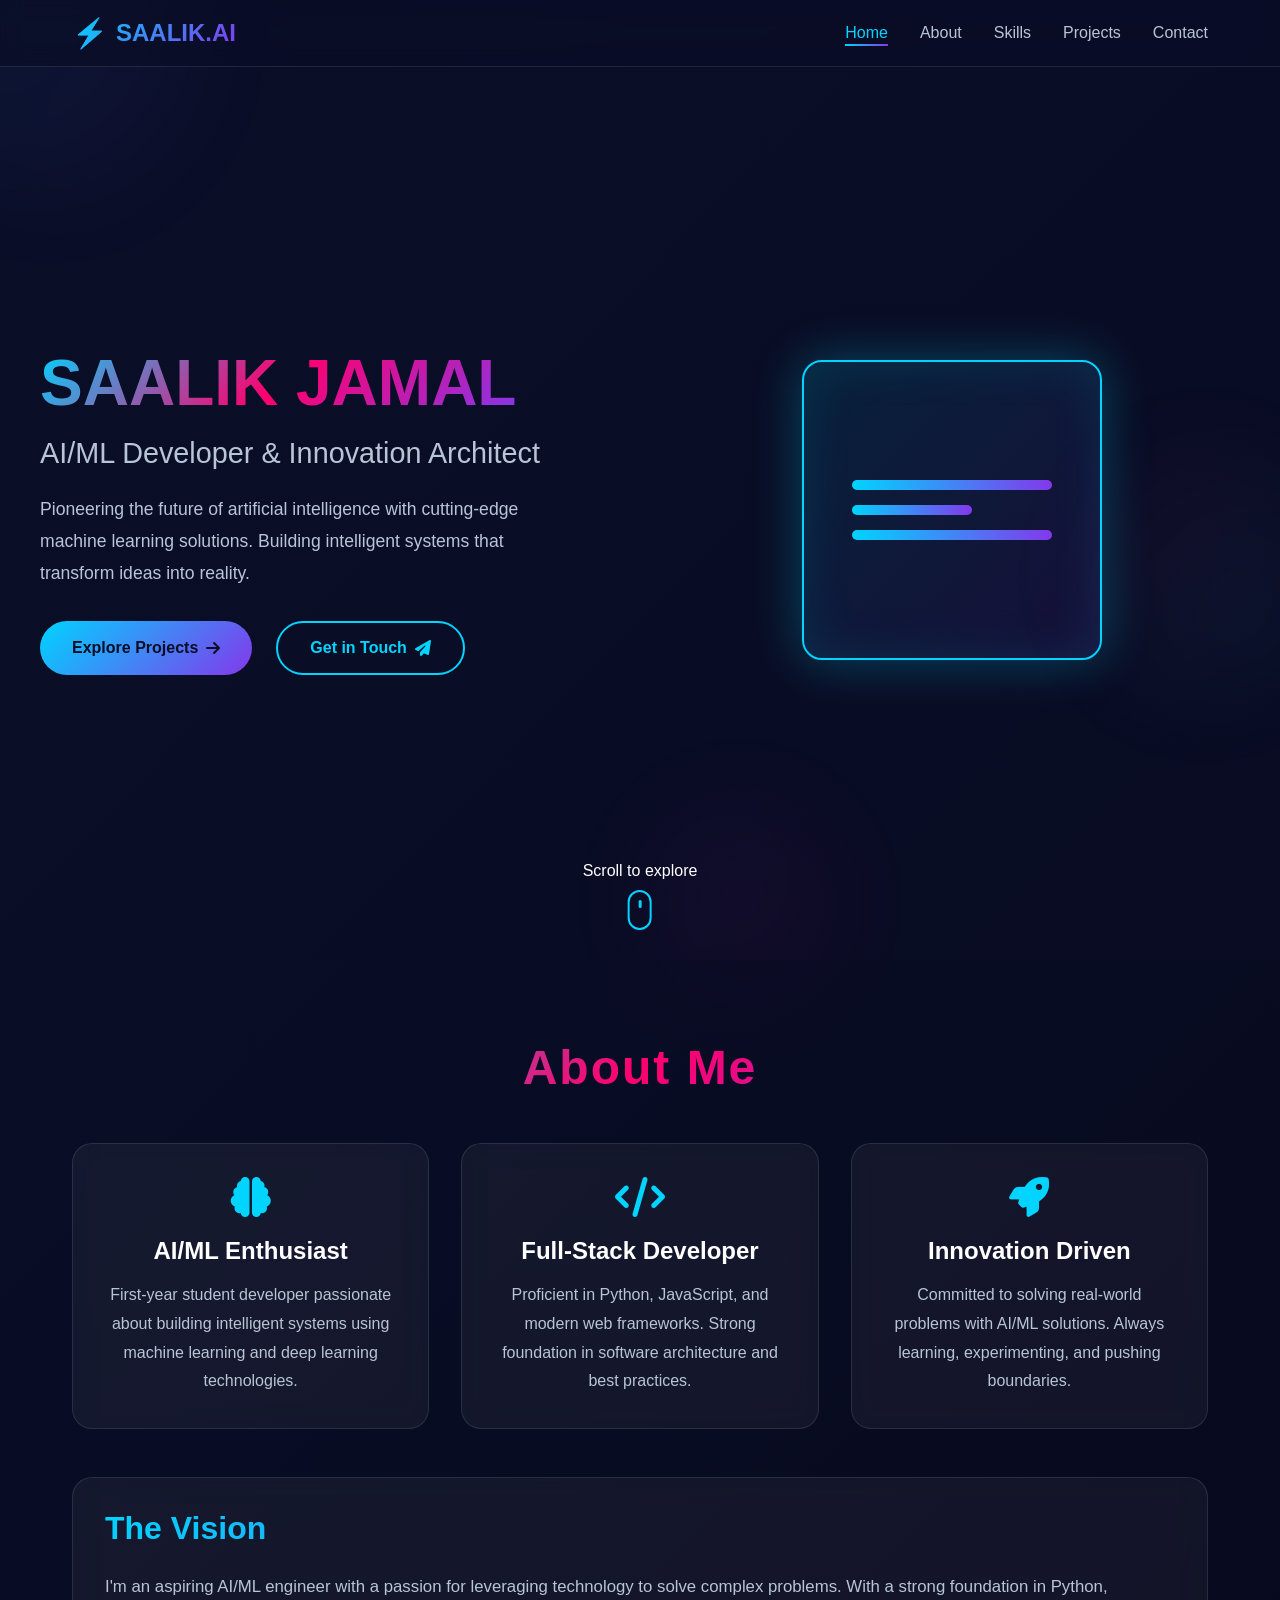
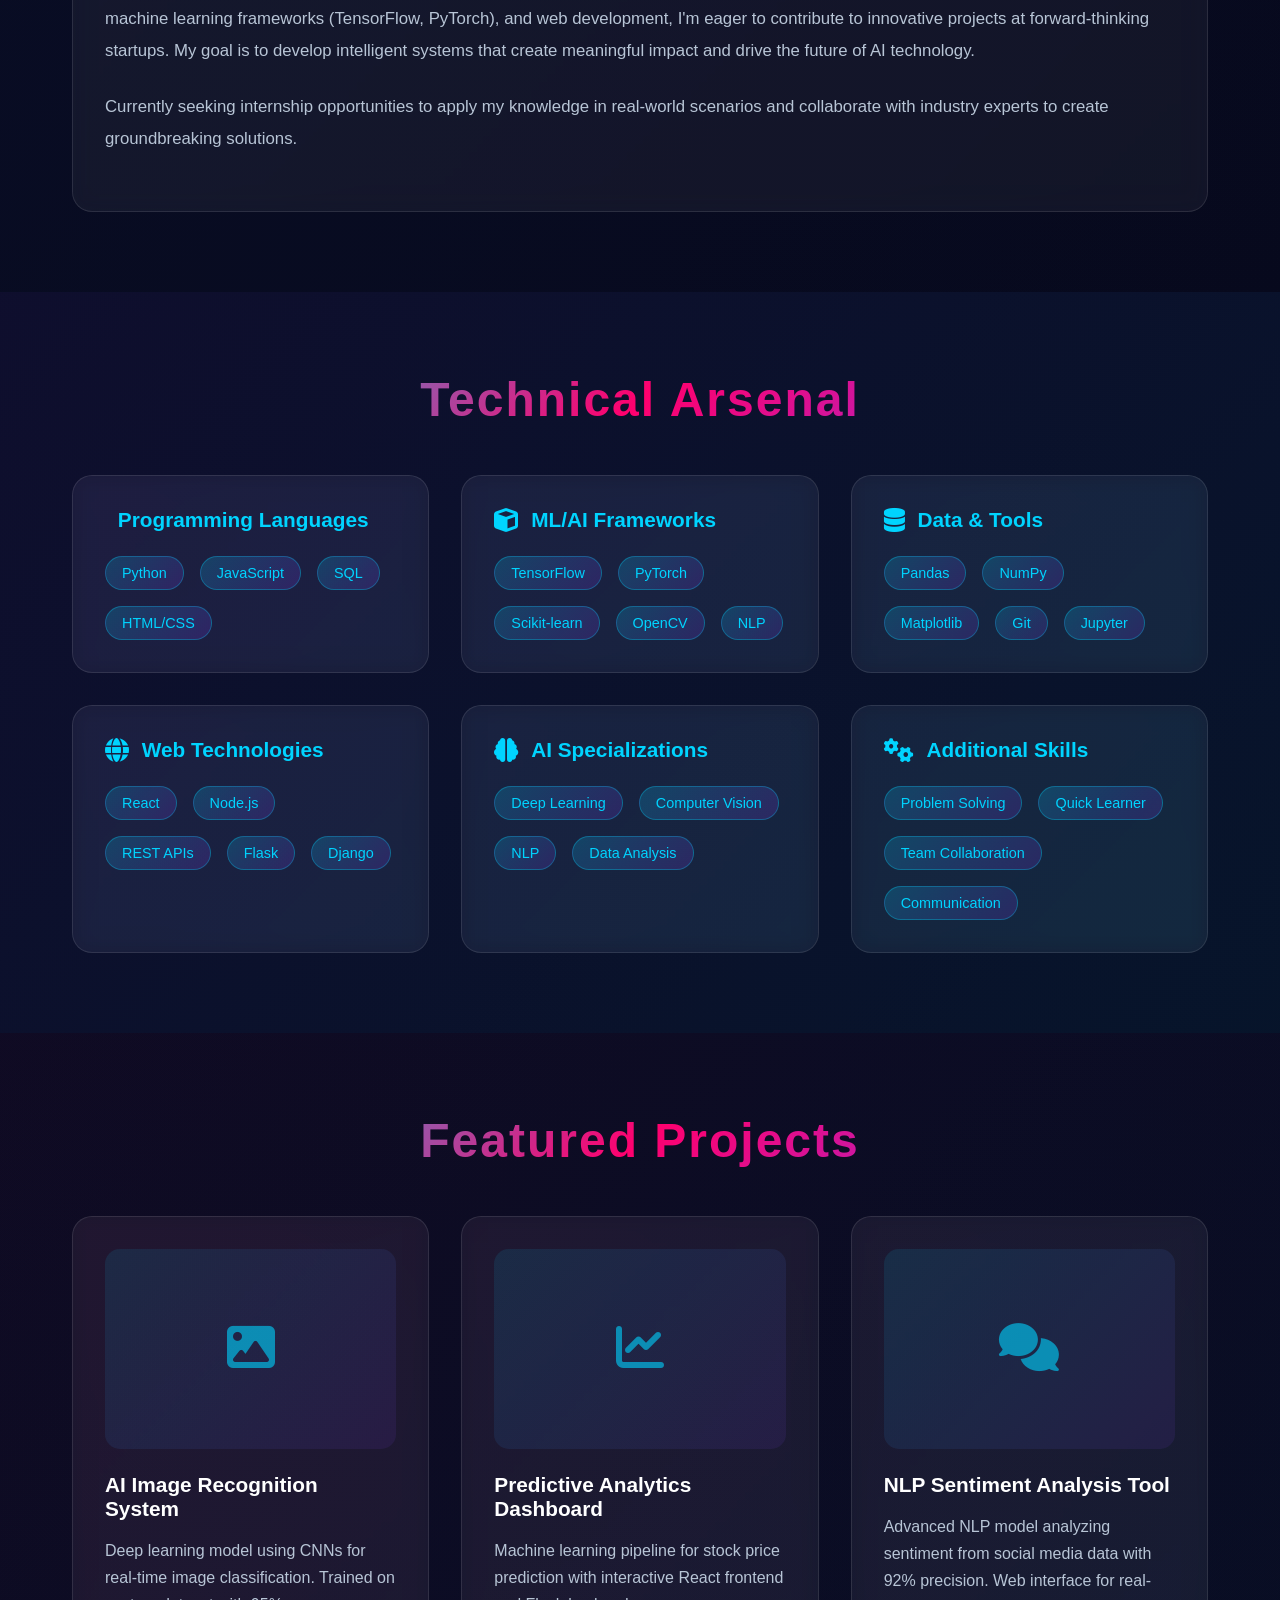
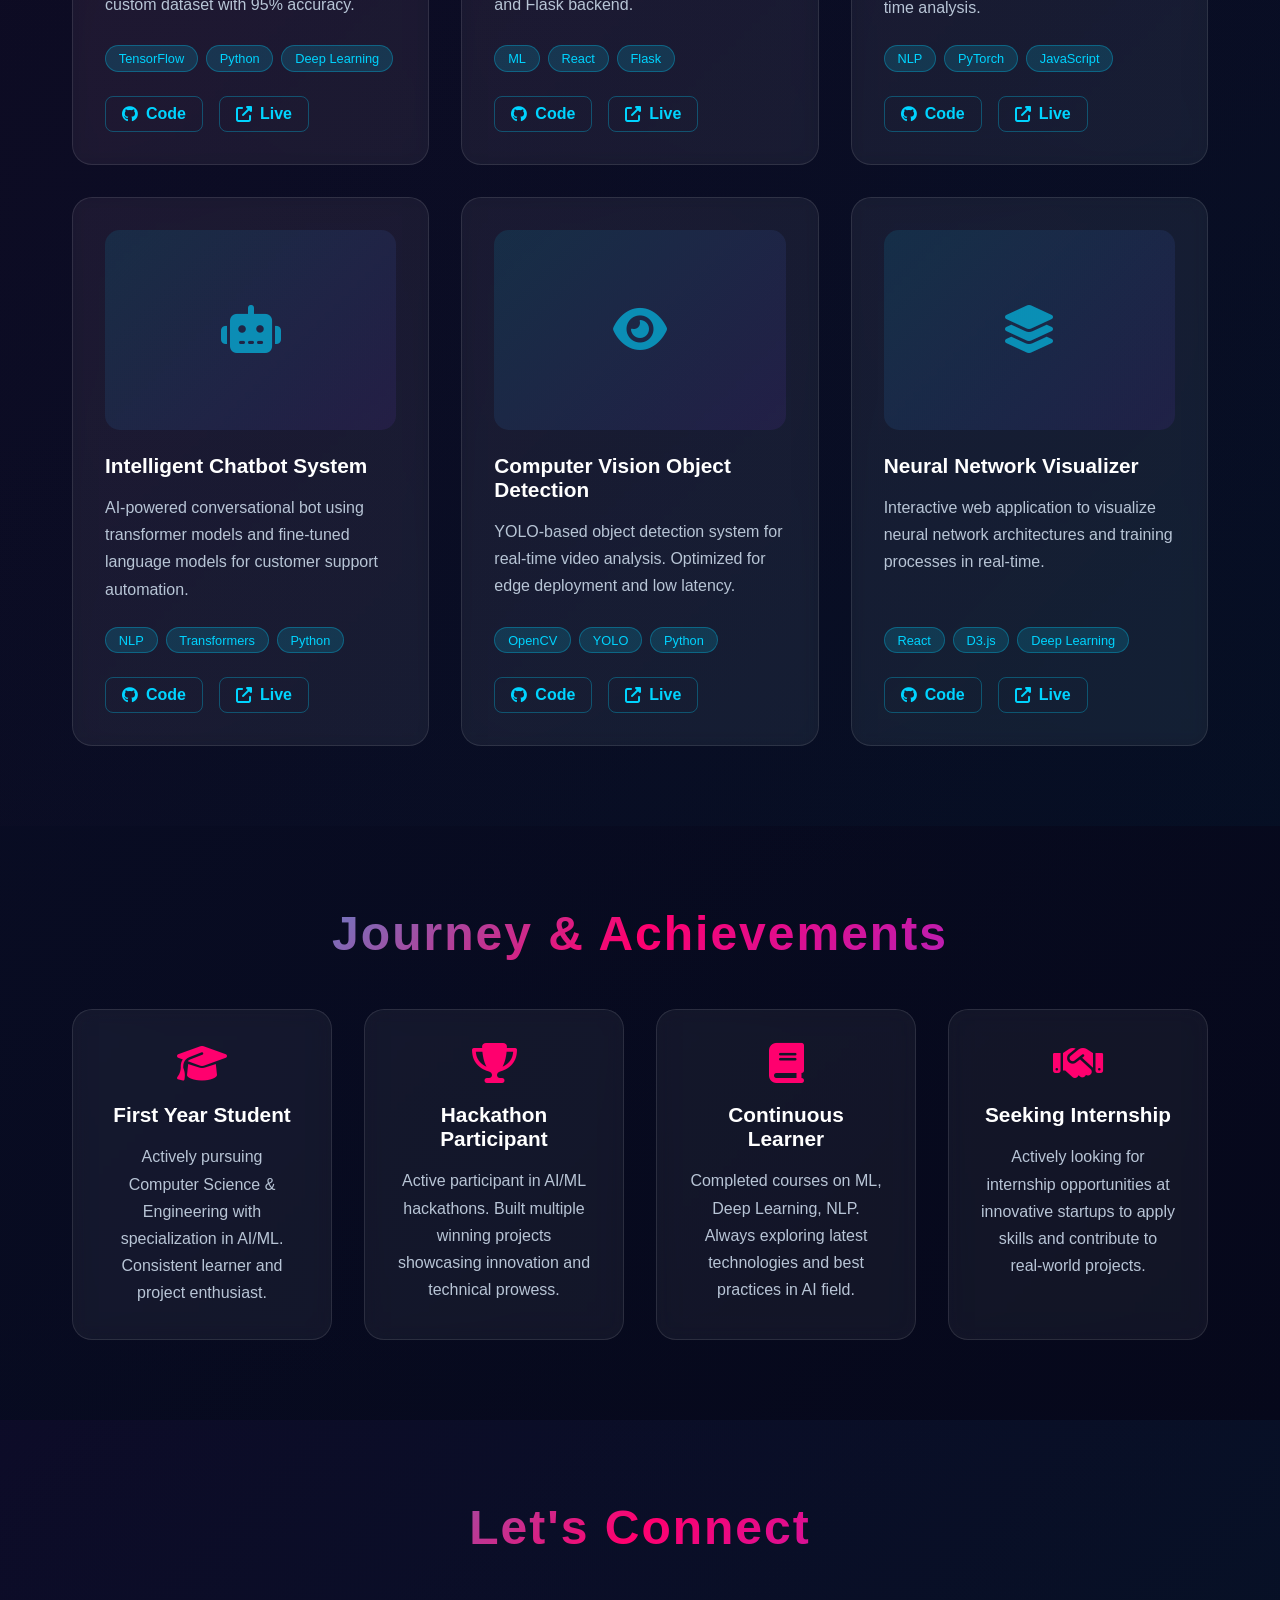
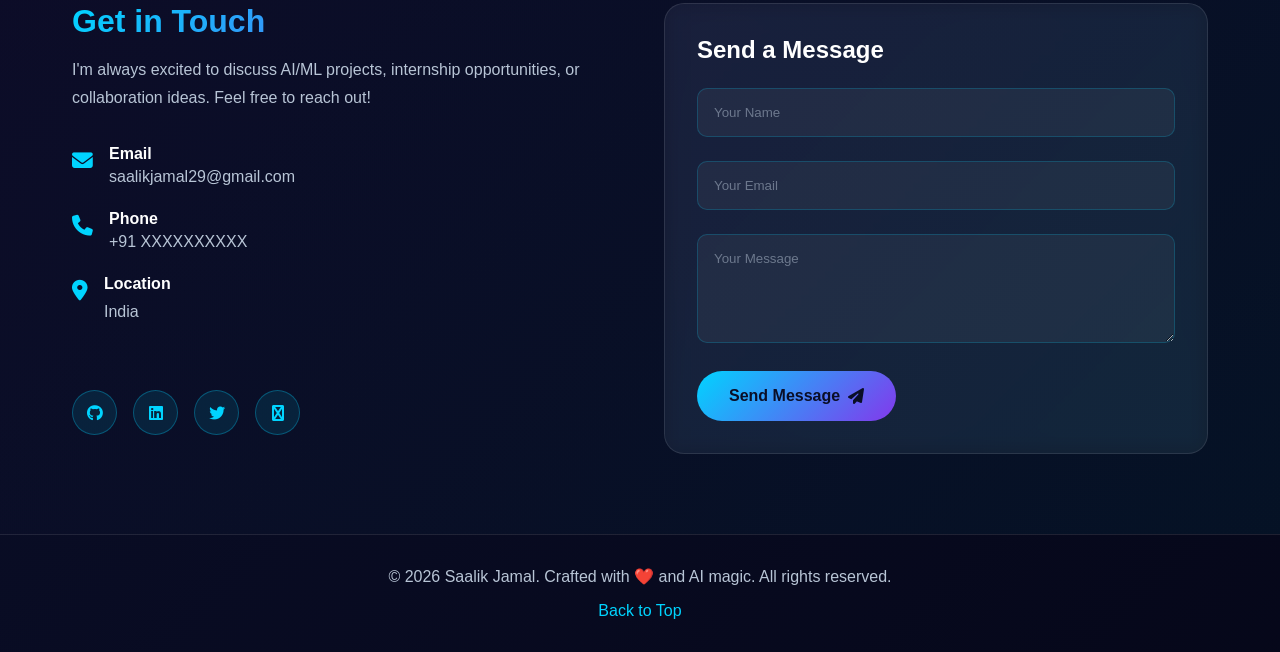
<file: index.html>
<!DOCTYPE html>
<html lang="en">
<head>
    <meta charset="UTF-8">
    <meta name="viewport" content="width=device-width, initial-scale=1.0">
    <title>Saalik Jamal | AI/ML Developer | Futuristic Portfolio</title>
    <link rel="stylesheet" href="styles.css">
    <link rel="stylesheet" href="https://cdnjs.cloudflare.com/ajax/libs/font-awesome/6.4.0/css/all.min.css">
</head>
<body>
    <!-- Animated Background -->
    <div class="animated-bg">
        <div class="blob blob-1"></div>
        <div class="blob blob-2"></div>
        <div class="blob blob-3"></div>
    </div>

    <!-- Navigation -->
    <nav class="navbar">
        <div class="nav-container">
            <div class="logo">
                <span class="logo-icon">⚡</span>
                <span class="logo-text">SAALIK.AI</span>
            </div>
            <ul class="nav-menu">
                <li><a href="#home" class="nav-link active">Home</a></li>
                <li><a href="#about" class="nav-link">About</a></li>
                <li><a href="#skills" class="nav-link">Skills</a></li>
                <li><a href="#projects" class="nav-link">Projects</a></li>
                <li><a href="#contact" class="nav-link">Contact</a></li>
            </ul>
            <div class="hamburger">
                <span></span>
                <span></span>
                <span></span>
            </div>
        </div>
    </nav>

    <!-- Hero Section -->
    <section id="home" class="hero">
        <div class="hero-content">
            <div class="hero-text">
                <h1 class="hero-title">
                    <span class="gradient-text">SAALIK JAMAL</span>
                </h1>
                <h2 class="hero-subtitle">AI/ML Developer & Innovation Architect</h2>
                <p class="hero-description">
                    Pioneering the future of artificial intelligence with cutting-edge machine learning solutions. 
                    Building intelligent systems that transform ideas into reality.
                </p>
                <div class="cta-buttons">
                    <a href="#projects" class="btn btn-primary">
                        <span>Explore Projects</span>
                        <i class="fas fa-arrow-right"></i>
                    </a>
                    <a href="#contact" class="btn btn-secondary">
                        <span>Get in Touch</span>
                        <i class="fas fa-paper-plane"></i>
                    </a>
                </div>
            </div>
            <div class="hero-visual">
                <div class="hologram-box">
                    <div class="hologram-content">
                        <div class="code-line"></div>
                        <div class="code-line short"></div>
                        <div class="code-line"></div>
                    </div>
                </div>
            </div>
        </div>
        <div class="scroll-indicator">
            <span>Scroll to explore</span>
            <div class="mouse">
                <div class="wheel"></div>
            </div>
        </div>
    </section>

    <!-- About Section -->
    <section id="about" class="about">
        <div class="container">
            <h2 class="section-title">About Me</h2>
            <div class="about-grid">
                <div class="glass-card about-card">
                    <div class="card-icon">
                        <i class="fas fa-brain"></i>
                    </div>
                    <h3>AI/ML Enthusiast</h3>
                    <p>First-year student developer passionate about building intelligent systems using machine learning and deep learning technologies.</p>
                </div>
                <div class="glass-card about-card">
                    <div class="card-icon">
                        <i class="fas fa-code"></i>
                    </div>
                    <h3>Full-Stack Developer</h3>
                    <p>Proficient in Python, JavaScript, and modern web frameworks. Strong foundation in software architecture and best practices.</p>
                </div>
                <div class="glass-card about-card">
                    <div class="card-icon">
                        <i class="fas fa-rocket"></i>
                    </div>
                    <h3>Innovation Driven</h3>
                    <p>Committed to solving real-world problems with AI/ML solutions. Always learning, experimenting, and pushing boundaries.</p>
                </div>
            </div>
            <div class="about-detailed glass-card">
                <h3>The Vision</h3>
                <p>
                    I'm an aspiring AI/ML engineer with a passion for leveraging technology to solve complex problems. 
                    With a strong foundation in Python, machine learning frameworks (TensorFlow, PyTorch), and web development, 
                    I'm eager to contribute to innovative projects at forward-thinking startups. My goal is to develop intelligent 
                    systems that create meaningful impact and drive the future of AI technology.
                </p>
                <p>
                    Currently seeking internship opportunities to apply my knowledge in real-world scenarios and collaborate with 
                    industry experts to create groundbreaking solutions.
                </p>
            </div>
        </div>
    </section>

    <!-- Skills Section -->
    <section id="skills" class="skills">
        <div class="container">
            <h2 class="section-title">Technical Arsenal</h2>
            <div class="skills-grid">
                <div class="skill-category glass-card">
                    <h3><i class="fas fa-snake"></i> Programming Languages</h3>
                    <div class="skill-tags">
                        <span class="skill-tag">Python</span>
                        <span class="skill-tag">JavaScript</span>
                        <span class="skill-tag">SQL</span>
                        <span class="skill-tag">HTML/CSS</span>
                    </div>
                </div>

                <div class="skill-category glass-card">
                    <h3><i class="fas fa-cube"></i> ML/AI Frameworks</h3>
                    <div class="skill-tags">
                        <span class="skill-tag">TensorFlow</span>
                        <span class="skill-tag">PyTorch</span>
                        <span class="skill-tag">Scikit-learn</span>
                        <span class="skill-tag">OpenCV</span>
                        <span class="skill-tag">NLP</span>
                    </div>
                </div>

                <div class="skill-category glass-card">
                    <h3><i class="fas fa-database"></i> Data & Tools</h3>
                    <div class="skill-tags">
                        <span class="skill-tag">Pandas</span>
                        <span class="skill-tag">NumPy</span>
                        <span class="skill-tag">Matplotlib</span>
                        <span class="skill-tag">Git</span>
                        <span class="skill-tag">Jupyter</span>
                    </div>
                </div>

                <div class="skill-category glass-card">
                    <h3><i class="fas fa-globe"></i> Web Technologies</h3>
                    <div class="skill-tags">
                        <span class="skill-tag">React</span>
                        <span class="skill-tag">Node.js</span>
                        <span class="skill-tag">REST APIs</span>
                        <span class="skill-tag">Flask</span>
                        <span class="skill-tag">Django</span>
                    </div>
                </div>

                <div class="skill-category glass-card">
                    <h3><i class="fas fa-brain"></i> AI Specializations</h3>
                    <div class="skill-tags">
                        <span class="skill-tag">Deep Learning</span>
                        <span class="skill-tag">Computer Vision</span>
                        <span class="skill-tag">NLP</span>
                        <span class="skill-tag">Data Analysis</span>
                    </div>
                </div>

                <div class="skill-category glass-card">
                    <h3><i class="fas fa-cogs"></i> Additional Skills</h3>
                    <div class="skill-tags">
                        <span class="skill-tag">Problem Solving</span>
                        <span class="skill-tag">Quick Learner</span>
                        <span class="skill-tag">Team Collaboration</span>
                        <span class="skill-tag">Communication</span>
                    </div>
                </div>
            </div>
        </div>
    </section>

    <!-- Projects Section -->
    <section id="projects" class="projects">
        <div class="container">
            <h2 class="section-title">Featured Projects</h2>
            <div class="projects-grid">
                <div class="project-card glass-card">
                    <div class="project-image">
                        <div class="project-placeholder">
                            <i class="fas fa-image"></i>
                        </div>
                    </div>
                    <div class="project-content">
                        <h3>AI Image Recognition System</h3>
                        <p>Deep learning model using CNNs for real-time image classification. Trained on custom dataset with 95% accuracy.</p>
                        <div class="project-tags">
                            <span>TensorFlow</span>
                            <span>Python</span>
                            <span>Deep Learning</span>
                        </div>
                        <div class="project-links">
                            <a href="#" class="project-link"><i class="fab fa-github"></i> Code</a>
                            <a href="#" class="project-link"><i class="fas fa-external-link-alt"></i> Live</a>
                        </div>
                    </div>
                </div>

                <div class="project-card glass-card">
                    <div class="project-image">
                        <div class="project-placeholder">
                            <i class="fas fa-chart-line"></i>
                        </div>
                    </div>
                    <div class="project-content">
                        <h3>Predictive Analytics Dashboard</h3>
                        <p>Machine learning pipeline for stock price prediction with interactive React frontend and Flask backend.</p>
                        <div class="project-tags">
                            <span>ML</span>
                            <span>React</span>
                            <span>Flask</span>
                        </div>
                        <div class="project-links">
                            <a href="#" class="project-link"><i class="fab fa-github"></i> Code</a>
                            <a href="#" class="project-link"><i class="fas fa-external-link-alt"></i> Live</a>
                        </div>
                    </div>
                </div>

                <div class="project-card glass-card">
                    <div class="project-image">
                        <div class="project-placeholder">
                            <i class="fas fa-comments"></i>
                        </div>
                    </div>
                    <div class="project-content">
                        <h3>NLP Sentiment Analysis Tool</h3>
                        <p>Advanced NLP model analyzing sentiment from social media data with 92% precision. Web interface for real-time analysis.</p>
                        <div class="project-tags">
                            <span>NLP</span>
                            <span>PyTorch</span>
                            <span>JavaScript</span>
                        </div>
                        <div class="project-links">
                            <a href="#" class="project-link"><i class="fab fa-github"></i> Code</a>
                            <a href="#" class="project-link"><i class="fas fa-external-link-alt"></i> Live</a>
                        </div>
                    </div>
                </div>

                <div class="project-card glass-card">
                    <div class="project-image">
                        <div class="project-placeholder">
                            <i class="fas fa-robot"></i>
                        </div>
                    </div>
                    <div class="project-content">
                        <h3>Intelligent Chatbot System</h3>
                        <p>AI-powered conversational bot using transformer models and fine-tuned language models for customer support automation.</p>
                        <div class="project-tags">
                            <span>NLP</span>
                            <span>Transformers</span>
                            <span>Python</span>
                        </div>
                        <div class="project-links">
                            <a href="#" class="project-link"><i class="fab fa-github"></i> Code</a>
                            <a href="#" class="project-link"><i class="fas fa-external-link-alt"></i> Live</a>
                        </div>
                    </div>
                </div>

                <div class="project-card glass-card">
                    <div class="project-image">
                        <div class="project-placeholder">
                            <i class="fas fa-eye"></i>
                        </div>
                    </div>
                    <div class="project-content">
                        <h3>Computer Vision Object Detection</h3>
                        <p>YOLO-based object detection system for real-time video analysis. Optimized for edge deployment and low latency.</p>
                        <div class="project-tags">
                            <span>OpenCV</span>
                            <span>YOLO</span>
                            <span>Python</span>
                        </div>
                        <div class="project-links">
                            <a href="#" class="project-link"><i class="fab fa-github"></i> Code</a>
                            <a href="#" class="project-link"><i class="fas fa-external-link-alt"></i> Live</a>
                        </div>
                    </div>
                </div>

                <div class="project-card glass-card">
                    <div class="project-image">
                        <div class="project-placeholder">
                            <i class="fas fa-layer-group"></i>
                        </div>
                    </div>
                    <div class="project-content">
                        <h3>Neural Network Visualizer</h3>
                        <p>Interactive web application to visualize neural network architectures and training processes in real-time.</p>
                        <div class="project-tags">
                            <span>React</span>
                            <span>D3.js</span>
                            <span>Deep Learning</span>
                        </div>
                        <div class="project-links">
                            <a href="#" class="project-link"><i class="fab fa-github"></i> Code</a>
                            <a href="#" class="project-link"><i class="fas fa-external-link-alt"></i> Live</a>
                        </div>
                    </div>
                </div>
            </div>
        </div>
    </section>

    <!-- Experience Section -->
    <section class="experience">
        <div class="container">
            <h2 class="section-title">Journey & Achievements</h2>
            <div class="experience-grid">
                <div class="experience-card glass-card">
                    <div class="exp-icon">
                        <i class="fas fa-graduation-cap"></i>
                    </div>
                    <h3>First Year Student</h3>
                    <p>Actively pursuing Computer Science & Engineering with specialization in AI/ML. Consistent learner and project enthusiast.</p>
                </div>
                <div class="experience-card glass-card">
                    <div class="exp-icon">
                        <i class="fas fa-trophy"></i>
                    </div>
                    <h3>Hackathon Participant</h3>
                    <p>Active participant in AI/ML hackathons. Built multiple winning projects showcasing innovation and technical prowess.</p>
                </div>
                <div class="experience-card glass-card">
                    <div class="exp-icon">
                        <i class="fas fa-book"></i>
                    </div>
                    <h3>Continuous Learner</h3>
                    <p>Completed courses on ML, Deep Learning, NLP. Always exploring latest technologies and best practices in AI field.</p>
                </div>
                <div class="experience-card glass-card">
                    <div class="exp-icon">
                        <i class="fas fa-handshake"></i>
                    </div>
                    <h3>Seeking Internship</h3>
                    <p>Actively looking for internship opportunities at innovative startups to apply skills and contribute to real-world projects.</p>
                </div>
            </div>
        </div>
    </section>

    <!-- Contact Section -->
    <section id="contact" class="contact">
        <div class="container">
            <h2 class="section-title">Let's Connect</h2>
            <div class="contact-grid">
                <div class="contact-info">
                    <h3>Get in Touch</h3>
                    <p>I'm always excited to discuss AI/ML projects, internship opportunities, or collaboration ideas. Feel free to reach out!</p>
                    
                    <div class="contact-details">
                        <div class="contact-item">
                            <i class="fas fa-envelope"></i>
                            <div>
                                <h4>Email</h4>
                                <a href="mailto:saalikjamal29@gmail.com">saalikjamal29@gmail.com</a>
                            </div>
                        </div>
                        <div class="contact-item">
                            <i class="fas fa-phone"></i>
                            <div>
                                <h4>Phone</h4>
                                <a href="tel:+91XXXXXXXXXX">+91 XXXXXXXXXX</a>
                            </div>
                        </div>
                        <div class="contact-item">
                            <i class="fas fa-map-marker-alt"></i>
                            <div>
                                <h4>Location</h4>
                                <p>India</p>
                            </div>
                        </div>
                    </div>

                    <div class="social-links">
                        <a href="https://github.com/saalikjamal29" class="social-link" target="_blank">
                            <i class="fab fa-github"></i>
                        </a>
                        <a href="#" class="social-link" target="_blank">
                            <i class="fab fa-linkedin"></i>
                        </a>
                        <a href="#" class="social-link" target="_blank">
                            <i class="fab fa-twitter"></i>
                        </a>
                        <a href="#" class="social-link" target="_blank">
                            <i class="fab fa-envelope"></i>
                        </a>
                    </div>
                </div>

                <form class="contact-form glass-card">
                    <h3>Send a Message</h3>
                    <div class="form-group">
                        <input type="text" placeholder="Your Name" required>
                    </div>
                    <div class="form-group">
                        <input type="email" placeholder="Your Email" required>
                    </div>
                    <div class="form-group">
                        <textarea placeholder="Your Message" rows="5" required></textarea>
                    </div>
                    <button type="submit" class="btn btn-primary">
                        <span>Send Message</span>
                        <i class="fas fa-paper-plane"></i>
                    </button>
                </form>
            </div>
        </div>
    </section>

    <!-- Footer -->
    <footer class="footer">
        <div class="container">
            <p>&copy; 2026 Saalik Jamal. Crafted with <span class="heart">❤️</span> and AI magic. All rights reserved.</p>
            <div class="footer-links">
                <a href="#home">Back to Top</a>
            </div>
        </div>
    </footer>

    <script src="script.js"></script>
</body>
</html>
</file>
<file: styles.css>
* {
    margin: 0;
    padding: 0;
    box-sizing: border-box;
}

:root {
    --primary-color: #00d4ff;
    --secondary-color: #ff006e;
    --accent-color: #8338ec;
    --dark-bg: #0a0e27;
    --darker-bg: #06081a;
    --glass-bg: rgba(255, 255, 255, 0.05);
    --glass-border: rgba(255, 255, 255, 0.1);
    --text-primary: #ffffff;
    --text-secondary: #b8c5d6;
    --transition: all 0.3s cubic-bezier(0.23, 1, 0.320, 1);
}

html {
    scroll-behavior: smooth;
}

body {
    font-family: 'Segoe UI', Tahoma, Geneva, Verdana, sans-serif;
    background: linear-gradient(135deg, var(--dark-bg) 0%, var(--darker-bg) 100%);
    color: var(--text-primary);
    overflow-x: hidden;
    position: relative;
}

/* Animated Background */
.animated-bg {
    position: fixed;
    top: 0;
    left: 0;
    width: 100%;
    height: 100%;
    z-index: -1;
    pointer-events: none;
}

.blob {
    position: absolute;
    border-radius: 50%;
    opacity: 0.05;
    filter: blur(50px);
    animation: float 20s infinite ease-in-out;
}

.blob-1 {
    width: 300px;
    height: 300px;
    background: linear-gradient(135deg, var(--primary-color), var(--accent-color));
    top: -100px;
    left: -100px;
    animation-delay: 0s;
}

.blob-2 {
    width: 250px;
    height: 250px;
    background: linear-gradient(135deg, var(--secondary-color), var(--primary-color));
    top: 50%;
    right: -50px;
    animation-delay: 5s;
}

.blob-3 {
    width: 200px;
    height: 200px;
    background: linear-gradient(135deg, var(--accent-color), var(--secondary-color));
    bottom: -100px;
    left: 50%;
    animation-delay: 10s;
}

@keyframes float {
    0%, 100% {
        transform: translate(0, 0) rotate(0deg);
    }
    33% {
        transform: translate(30px, -30px) rotate(120deg);
    }
    66% {
        transform: translate(-20px, 20px) rotate(240deg);
    }
}

/* Navigation */
.navbar {
    position: fixed;
    top: 0;
    width: 100%;
    z-index: 1000;
    background: rgba(10, 14, 39, 0.7);
    backdrop-filter: blur(10px);
    border-bottom: 1px solid var(--glass-border);
    padding: 1rem 0;
    animation: slideDown 0.6s ease-out;
}

@keyframes slideDown {
    from {
        transform: translateY(-100%);
        opacity: 0;
    }
    to {
        transform: translateY(0);
        opacity: 1;
    }
}

.nav-container {
    max-width: 1200px;
    margin: 0 auto;
    padding: 0 2rem;
    display: flex;
    justify-content: space-between;
    align-items: center;
}

.logo {
    display: flex;
    align-items: center;
    gap: 0.5rem;
    font-size: 1.5rem;
    font-weight: bold;
    background: linear-gradient(135deg, var(--primary-color), var(--accent-color));
    -webkit-background-clip: text;
    -webkit-text-fill-color: transparent;
    background-clip: text;
}

.logo-icon {
    font-size: 1.8rem;
    animation: pulse 2s ease-in-out infinite;
}

@keyframes pulse {
    0%, 100% {
        opacity: 1;
        transform: scale(1);
    }
    50% {
        opacity: 0.7;
        transform: scale(1.1);
    }
}

.nav-menu {
    display: flex;
    list-style: none;
    gap: 2rem;
}

.nav-link {
    color: var(--text-secondary);
    text-decoration: none;
    font-weight: 500;
    transition: var(--transition);
    position: relative;
}

.nav-link::after {
    content: '';
    position: absolute;
    bottom: -5px;
    left: 0;
    width: 0;
    height: 2px;
    background: linear-gradient(90deg, var(--primary-color), var(--accent-color));
    transition: var(--transition);
}

.nav-link:hover,
.nav-link.active {
    color: var(--primary-color);
}

.nav-link:hover::after,
.nav-link.active::after {
    width: 100%;
}

.hamburger {
    display: none;
    flex-direction: column;
    cursor: pointer;
}

.hamburger span {
    width: 25px;
    height: 3px;
    background: var(--primary-color);
    margin: 5px 0;
    border-radius: 3px;
    transition: var(--transition);
}

/* Container */
.container {
    max-width: 1200px;
    margin: 0 auto;
    padding: 0 2rem;
}

/* Glass Card */
.glass-card {
    background: var(--glass-bg);
    backdrop-filter: blur(10px);
    border: 1px solid var(--glass-border);
    border-radius: 20px;
    padding: 2rem;
    transition: var(--transition);
    position: relative;
    overflow: hidden;
}

.glass-card::before {
    content: '';
    position: absolute;
    top: 0;
    left: 0;
    right: 0;
    height: 1px;
    background: linear-gradient(90deg, transparent, var(--primary-color), transparent);
    opacity: 0;
    transition: opacity 0.3s;
}

.glass-card:hover {
    background: rgba(0, 212, 255, 0.05);
    border-color: rgba(0, 212, 255, 0.2);
    transform: translateY(-10px);
    box-shadow: 0 8px 32px rgba(0, 212, 255, 0.1);
}

.glass-card:hover::before {
    opacity: 1;
}

/* Section Title */
.section-title {
    font-size: 3rem;
    font-weight: 700;
    text-align: center;
    margin-bottom: 3rem;
    background: linear-gradient(135deg, var(--primary-color), var(--secondary-color), var(--accent-color));
    -webkit-background-clip: text;
    -webkit-text-fill-color: transparent;
    background-clip: text;
    letter-spacing: 2px;
    animation: fadeInUp 0.8s ease-out;
}

@keyframes fadeInUp {
    from {
        opacity: 0;
        transform: translateY(30px);
    }
    to {
        opacity: 1;
        transform: translateY(0);
    }
}

/* Buttons */
.btn {
    display: inline-flex;
    align-items: center;
    gap: 0.5rem;
    padding: 1rem 2rem;
    border-radius: 50px;
    border: none;
    font-size: 1rem;
    font-weight: 600;
    cursor: pointer;
    transition: var(--transition);
    text-decoration: none;
    position: relative;
    overflow: hidden;
}

.btn-primary {
    background: linear-gradient(135deg, var(--primary-color), var(--accent-color));
    color: var(--dark-bg);
}

.btn-primary:hover {
    transform: translateY(-3px);
    box-shadow: 0 10px 25px rgba(0, 212, 255, 0.3);
}

.btn-secondary {
    background: transparent;
    color: var(--primary-color);
    border: 2px solid var(--primary-color);
}

.btn-secondary:hover {
    background: var(--primary-color);
    color: var(--dark-bg);
    box-shadow: 0 10px 25px rgba(0, 212, 255, 0.3);
}

/* Hero Section */
.hero {
    min-height: 100vh;
    display: flex;
    flex-direction: column;
    justify-content: center;
    align-items: center;
    padding: 2rem;
    margin-top: 60px;
}

.hero-content {
    display: grid;
    grid-template-columns: 1fr 1fr;
    gap: 3rem;
    align-items: center;
    width: 100%;
    max-width: 1200px;
}

.hero-text {
    animation: fadeInLeft 0.8s ease-out;
}

.hero-title {
    font-size: 4rem;
    font-weight: 800;
    margin-bottom: 1rem;
    line-height: 1.2;
}

.gradient-text {
    background: linear-gradient(135deg, var(--primary-color), var(--secondary-color), var(--accent-color));
    -webkit-background-clip: text;
    -webkit-text-fill-color: transparent;
    background-clip: text;
}

.hero-subtitle {
    font-size: 1.8rem;
    color: var(--text-secondary);
    margin-bottom: 1.5rem;
    font-weight: 300;
}

.hero-description {
    font-size: 1.1rem;
    color: var(--text-secondary);
    line-height: 1.8;
    margin-bottom: 2rem;
    max-width: 500px;
}

.cta-buttons {
    display: flex;
    gap: 1.5rem;
    flex-wrap: wrap;
}

@keyframes fadeInLeft {
    from {
        opacity: 0;
        transform: translateX(-50px);
    }
    to {
        opacity: 1;
        transform: translateX(0);
    }
}

/* Hero Visual */
.hero-visual {
    animation: fadeInRight 0.8s ease-out;
    display: flex;
    justify-content: center;
    align-items: center;
}

@keyframes fadeInRight {
    from {
        opacity: 0;
        transform: translateX(50px);
    }
    to {
        opacity: 1;
        transform: translateX(0);
    }
}

.hologram-box {
    width: 300px;
    height: 300px;
    background: linear-gradient(135deg, rgba(0, 212, 255, 0.1), rgba(131, 56, 236, 0.1));
    border: 2px solid var(--primary-color);
    border-radius: 20px;
    display: flex;
    align-items: center;
    justify-content: center;
    position: relative;
    overflow: hidden;
    box-shadow: 0 0 50px rgba(0, 212, 255, 0.3), inset 0 0 50px rgba(0, 212, 255, 0.1);
    animation: float 6s ease-in-out infinite;
}

.hologram-box::before {
    content: '';
    position: absolute;
    top: 0;
    left: -100%;
    width: 100%;
    height: 100%;
    background: linear-gradient(90deg, transparent, rgba(255, 255, 255, 0.2), transparent);
    animation: holoBounce 3s infinite;
}

@keyframes holoBounce {
    0%, 100% {
        left: -100%;
    }
    50% {
        left: 100%;
    }
}

.hologram-content {
    position: relative;
    z-index: 1;
}

.code-line {
    width: 200px;
    height: 10px;
    background: linear-gradient(90deg, var(--primary-color), var(--accent-color));
    margin: 15px 0;
    border-radius: 5px;
    animation: codeFlash 2s ease-in-out infinite;
}

.code-line.short {
    width: 120px;
}

@keyframes codeFlash {
    0%, 100% {
        opacity: 0.5;
    }
    50% {
        opacity: 1;
    }
}

/* Scroll Indicator */
.scroll-indicator {
    position: absolute;
    bottom: 30px;
    left: 50%;
    transform: translateX(-50%);
    display: flex;
    flex-direction: column;
    align-items: center;
    gap: 10px;
    animation: bounce 2s infinite;
}

.mouse {
    width: 24px;
    height: 40px;
    border: 2px solid var(--primary-color);
    border-radius: 12px;
    display: flex;
    justify-content: center;
    padding-top: 8px;
}

.wheel {
    width: 3px;
    height: 8px;
    background: var(--primary-color);
    border-radius: 2px;
    animation: scroll 1.5s infinite;
}

@keyframes scroll {
    0% {
        opacity: 1;
        transform: translateY(0);
    }
    100% {
        opacity: 0;
        transform: translateY(15px);
    }
}

@keyframes bounce {
    0%, 100% {
        opacity: 1;
        transform: translateX(-50%) translateY(0);
    }
    50% {
        opacity: 0.5;
        transform: translateX(-50%) translateY(10px);
    }
}

/* About Section */
.about {
    padding: 5rem 2rem;
    background: linear-gradient(135deg, rgba(10, 14, 39, 0.5), rgba(6, 8, 26, 0.5));
}

.about-grid {
    display: grid;
    grid-template-columns: repeat(auto-fit, minmax(300px, 1fr));
    gap: 2rem;
    margin-bottom: 3rem;
}

.about-card {
    text-align: center;
    animation: fadeInUp 0.8s ease-out;
    animation-fill-mode: both;
}

.about-card:nth-child(1) { animation-delay: 0.1s; }
.about-card:nth-child(2) { animation-delay: 0.2s; }
.about-card:nth-child(3) { animation-delay: 0.3s; }

.card-icon {
    font-size: 2.5rem;
    margin-bottom: 1rem;
    color: var(--primary-color);
}

.about-card h3 {
    font-size: 1.5rem;
    margin-bottom: 1rem;
    color: var(--text-primary);
}

.about-card p {
    color: var(--text-secondary);
    line-height: 1.8;
}

.about-detailed {
    animation: fadeInUp 0.8s ease-out 0.4s both;
}

.about-detailed h3 {
    font-size: 2rem;
    margin-bottom: 1.5rem;
    background: linear-gradient(135deg, var(--primary-color), var(--accent-color));
    -webkit-background-clip: text;
    -webkit-text-fill-color: transparent;
    background-clip: text;
}

.about-detailed p {
    color: var(--text-secondary);
    line-height: 1.9;
    margin-bottom: 1.5rem;
    font-size: 1.05rem;
}

/* Skills Section */
.skills {
    padding: 5rem 2rem;
    background: linear-gradient(135deg, rgba(131, 56, 236, 0.05), rgba(0, 212, 255, 0.05));
}

.skills-grid {
    display: grid;
    grid-template-columns: repeat(auto-fit, minmax(300px, 1fr));
    gap: 2rem;
}

.skill-category {
    animation: fadeInUp 0.8s ease-out;
    animation-fill-mode: both;
}

.skill-category:nth-child(1) { animation-delay: 0.1s; }
.skill-category:nth-child(2) { animation-delay: 0.2s; }
.skill-category:nth-child(3) { animation-delay: 0.3s; }
.skill-category:nth-child(4) { animation-delay: 0.4s; }
.skill-category:nth-child(5) { animation-delay: 0.5s; }
.skill-category:nth-child(6) { animation-delay: 0.6s; }

.skill-category h3 {
    display: flex;
    align-items: center;
    gap: 0.8rem;
    font-size: 1.3rem;
    margin-bottom: 1.5rem;
    color: var(--primary-color);
}

.skill-category i {
    font-size: 1.5rem;
}

.skill-tags {
    display: flex;
    flex-wrap: wrap;
    gap: 1rem;
}

.skill-tag {
    background: linear-gradient(135deg, rgba(0, 212, 255, 0.2), rgba(131, 56, 236, 0.2));
    color: var(--primary-color);
    padding: 0.5rem 1rem;
    border-radius: 20px;
    border: 1px solid rgba(0, 212, 255, 0.3);
    font-size: 0.9rem;
    font-weight: 500;
    transition: var(--transition);
}

.skill-tag:hover {
    background: linear-gradient(135deg, rgba(0, 212, 255, 0.4), rgba(131, 56, 236, 0.4));
    border-color: var(--primary-color);
    transform: scale(1.1);
}

/* Projects Section */
.projects {
    padding: 5rem 2rem;
    background: linear-gradient(135deg, rgba(255, 0, 110, 0.03), rgba(0, 212, 255, 0.03));
}

.projects-grid {
    display: grid;
    grid-template-columns: repeat(auto-fit, minmax(320px, 1fr));
    gap: 2rem;
}

.project-card {
    display: flex;
    flex-direction: column;
    height: 100%;
    animation: fadeInUp 0.8s ease-out;
    animation-fill-mode: both;
}

.project-card:nth-child(1) { animation-delay: 0.1s; }
.project-card:nth-child(2) { animation-delay: 0.2s; }
.project-card:nth-child(3) { animation-delay: 0.3s; }
.project-card:nth-child(4) { animation-delay: 0.4s; }
.project-card:nth-child(5) { animation-delay: 0.5s; }
.project-card:nth-child(6) { animation-delay: 0.6s; }

.project-image {
    width: 100%;
    height: 200px;
    background: linear-gradient(135deg, rgba(0, 212, 255, 0.1), rgba(131, 56, 236, 0.1));
    border-radius: 15px;
    display: flex;
    align-items: center;
    justify-content: center;
    margin-bottom: 1.5rem;
    overflow: hidden;
}

.project-placeholder {
    font-size: 3rem;
    color: var(--primary-color);
    opacity: 0.6;
}

.project-content {
    flex: 1;
    display: flex;
    flex-direction: column;
}

.project-card h3 {
    font-size: 1.3rem;
    margin-bottom: 1rem;
    color: var(--text-primary);
}

.project-card p {
    color: var(--text-secondary);
    line-height: 1.7;
    margin-bottom: 1.5rem;
    flex: 1;
}

.project-tags {
    display: flex;
    flex-wrap: wrap;
    gap: 0.5rem;
    margin-bottom: 1.5rem;
}

.project-tags span {
    background: rgba(0, 212, 255, 0.15);
    color: var(--primary-color);
    padding: 0.3rem 0.8rem;
    border-radius: 15px;
    font-size: 0.8rem;
    border: 1px solid rgba(0, 212, 255, 0.3);
}

.project-links {
    display: flex;
    gap: 1rem;
}

.project-link {
    display: inline-flex;
    align-items: center;
    gap: 0.5rem;
    color: var(--primary-color);
    text-decoration: none;
    font-weight: 600;
    transition: var(--transition);
    padding: 0.5rem 1rem;
    border-radius: 8px;
    border: 1px solid rgba(0, 212, 255, 0.3);
}

.project-link:hover {
    background: rgba(0, 212, 255, 0.1);
    border-color: var(--primary-color);
    transform: translateX(5px);
}

/* Experience Section */
.experience {
    padding: 5rem 2rem;
    background: linear-gradient(135deg, rgba(10, 14, 39, 0.5), rgba(6, 8, 26, 0.5));
}

.experience-grid {
    display: grid;
    grid-template-columns: repeat(auto-fit, minmax(250px, 1fr));
    gap: 2rem;
}

.experience-card {
    text-align: center;
    animation: fadeInUp 0.8s ease-out;
    animation-fill-mode: both;
}

.experience-card:nth-child(1) { animation-delay: 0.1s; }
.experience-card:nth-child(2) { animation-delay: 0.2s; }
.experience-card:nth-child(3) { animation-delay: 0.3s; }
.experience-card:nth-child(4) { animation-delay: 0.4s; }

.exp-icon {
    font-size: 2.5rem;
    margin-bottom: 1rem;
    color: var(--secondary-color);
}

.experience-card h3 {
    font-size: 1.3rem;
    margin-bottom: 1rem;
    color: var(--text-primary);
}

.experience-card p {
    color: var(--text-secondary);
    line-height: 1.7;
}

/* Contact Section */
.contact {
    padding: 5rem 2rem;
    background: linear-gradient(135deg, rgba(131, 56, 236, 0.05), rgba(0, 212, 255, 0.05));
}

.contact-grid {
    display: grid;
    grid-template-columns: 1fr 1fr;
    gap: 3rem;
    max-width: 1200px;
    margin: 0 auto;
}

.contact-info {
    animation: fadeInLeft 0.8s ease-out;
}

.contact-info h3 {
    font-size: 2rem;
    margin-bottom: 1rem;
    background: linear-gradient(135deg, var(--primary-color), var(--accent-color));
    -webkit-background-clip: text;
    -webkit-text-fill-color: transparent;
    background-clip: text;
}

.contact-info p {
    color: var(--text-secondary);
    line-height: 1.8;
    margin-bottom: 2rem;
}

.contact-details {
    margin-bottom: 2rem;
}

.contact-item {
    display: flex;
    gap: 1rem;
    margin-bottom: 1.5rem;
    align-items: flex-start;
}

.contact-item i {
    font-size: 1.3rem;
    color: var(--primary-color);
    margin-top: 0.3rem;
}

.contact-item h4 {
    color: var(--text-primary);
    margin-bottom: 0.3rem;
}

.contact-item a,
.contact-item p {
    color: var(--text-secondary);
    text-decoration: none;
}

.contact-item a:hover {
    color: var(--primary-color);
}

.social-links {
    display: flex;
    gap: 1rem;
    margin-top: 2rem;
}

.social-link {
    width: 45px;
    height: 45px;
    display: flex;
    align-items: center;
    justify-content: center;
    background: rgba(0, 212, 255, 0.1);
    border: 1px solid rgba(0, 212, 255, 0.3);
    border-radius: 50%;
    color: var(--primary-color);
    text-decoration: none;
    transition: var(--transition);
}

.social-link:hover {
    background: var(--primary-color);
    color: var(--dark-bg);
    transform: translateY(-5px);
    box-shadow: 0 5px 20px rgba(0, 212, 255, 0.3);
}

.contact-form {
    animation: fadeInRight 0.8s ease-out;
}

.contact-form h3 {
    font-size: 1.5rem;
    margin-bottom: 1.5rem;
    color: var(--text-primary);
}

.form-group {
    margin-bottom: 1.5rem;
}

.form-group input,
.form-group textarea {
    width: 100%;
    padding: 1rem;
    background: rgba(255, 255, 255, 0.05);
    border: 1px solid rgba(0, 212, 255, 0.2);
    border-radius: 10px;
    color: var(--text-primary);
    font-family: inherit;
    transition: var(--transition);
}

.form-group input::placeholder,
.form-group textarea::placeholder {
    color: rgba(184, 197, 214, 0.5);
}

.form-group input:focus,
.form-group textarea:focus {
    outline: none;
    background: rgba(255, 255, 255, 0.08);
    border-color: var(--primary-color);
    box-shadow: 0 0 20px rgba(0, 212, 255, 0.2);
}

/* Footer */
.footer {
    padding: 2rem;
    text-align: center;
    background: linear-gradient(135deg, rgba(10, 14, 39, 0.8), rgba(6, 8, 26, 0.8));
    border-top: 1px solid var(--glass-border);
    color: var(--text-secondary);
}

.footer p {
    margin-bottom: 1rem;
}

.heart {
    animation: heartbeat 1s ease-in-out infinite;
}

@keyframes heartbeat {
    0%, 100% {
        transform: scale(1);
    }
    50% {
        transform: scale(1.2);
    }
}

.footer-links {
    display: flex;
    justify-content: center;
    gap: 2rem;
}

.footer-links a {
    color: var(--primary-color);
    text-decoration: none;
    transition: var(--transition);
}

.footer-links a:hover {
    transform: translateY(-3px);
}

/* Responsive Design */
@media (max-width: 768px) {
    .hamburger {
        display: flex;
    }

    .nav-menu {
        display: none;
    }

    .hero-content {
        grid-template-columns: 1fr;
    }

    .hero-title {
        font-size: 2.5rem;
    }

    .hero-subtitle {
        font-size: 1.3rem;
    }

    .section-title {
        font-size: 2rem;
    }

    .cta-buttons {
        flex-direction: column;
        gap: 1rem;
    }

    .btn {
        width: 100%;
        justify-content: center;
    }

    .contact-grid {
        grid-template-columns: 1fr;
    }

    .hologram-box {
        width: 200px;
        height: 200px;
    }

    .code-line {
        width: 120px;
    }

    .code-line.short {
        width: 80px;
    }
}

@media (max-width: 480px) {
    .nav-container {
        padding: 0 1rem;
    }

    .hero {
        padding: 1rem;
    }

    .section-title {
        font-size: 1.5rem;
    }

    .hero-title {
        font-size: 1.8rem;
    }

    .hero-subtitle {
        font-size: 1rem;
    }

    .glass-card {
        padding: 1.5rem;
    }

    .contact-grid {
        gap: 1.5rem;
    }

    .skills-grid,
    .projects-grid,
    .about-grid,
    .experience-grid {
        grid-template-columns: 1fr;
    }
}
</file>
